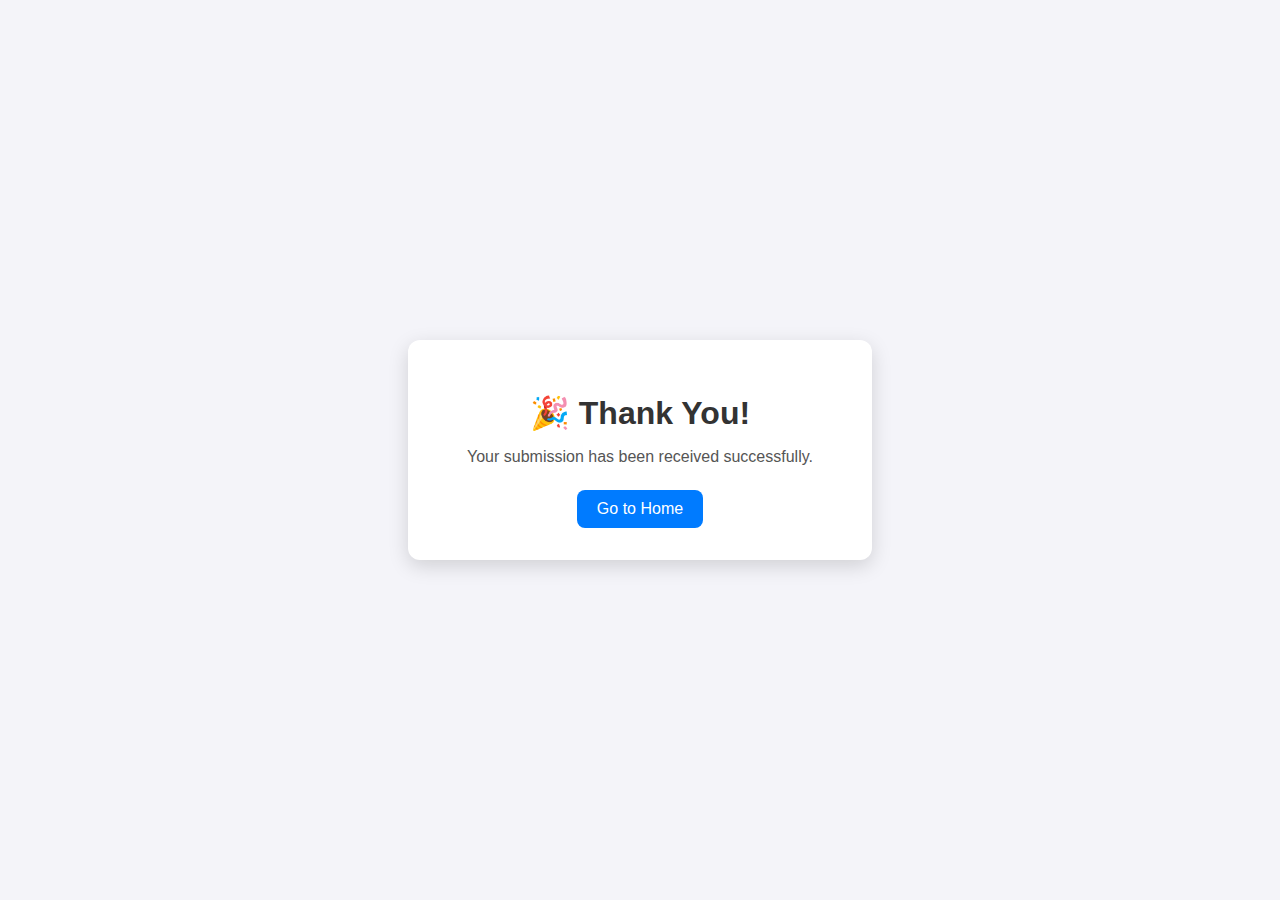
<file: thankyou.html>
<!DOCTYPE html>
<html lang="en">
<head>
  <meta charset="UTF-8">
  <meta name="viewport" content="width=device-width, initial-scale=1.0">
  <title>Thank You - Property First</title>
  <style>
    body {
      margin: 0;
      height: 100vh;
      display: flex;
      align-items: center;
      justify-content: center;
      background: #f4f4f9;
      font-family: Arial, sans-serif;
    }

    .card {
      background: #fff;
      padding: 2rem;
      border-radius: 12px;
      text-align: center;
      box-shadow: 0 6px 20px rgba(0,0,0,0.15);
      max-width: 400px;
      width: 100%;
    }

    .card h1 {
      color: #333;
      margin-bottom: 1rem;
    }

    .card p {
      color: #555;
      margin-bottom: 1.5rem;
    }

    .card button {
      padding: 10px 20px;
      border: none;
      background: #007bff;
      color: #fff;
      font-size: 1rem;
      border-radius: 8px;
      cursor: pointer;
      transition: background 0.3s ease;
    }

    .card button:hover {
      background: #0056b3;
    }
  </style>
</head>
<body>
  <div class="card">
    <h1>🎉 Thank You!</h1>
    <p>Your submission has been received successfully.</p>
    <button onclick="window.location.href='index.html'">Go to Home</button>
  </div>
</body>
</html>
</file>
